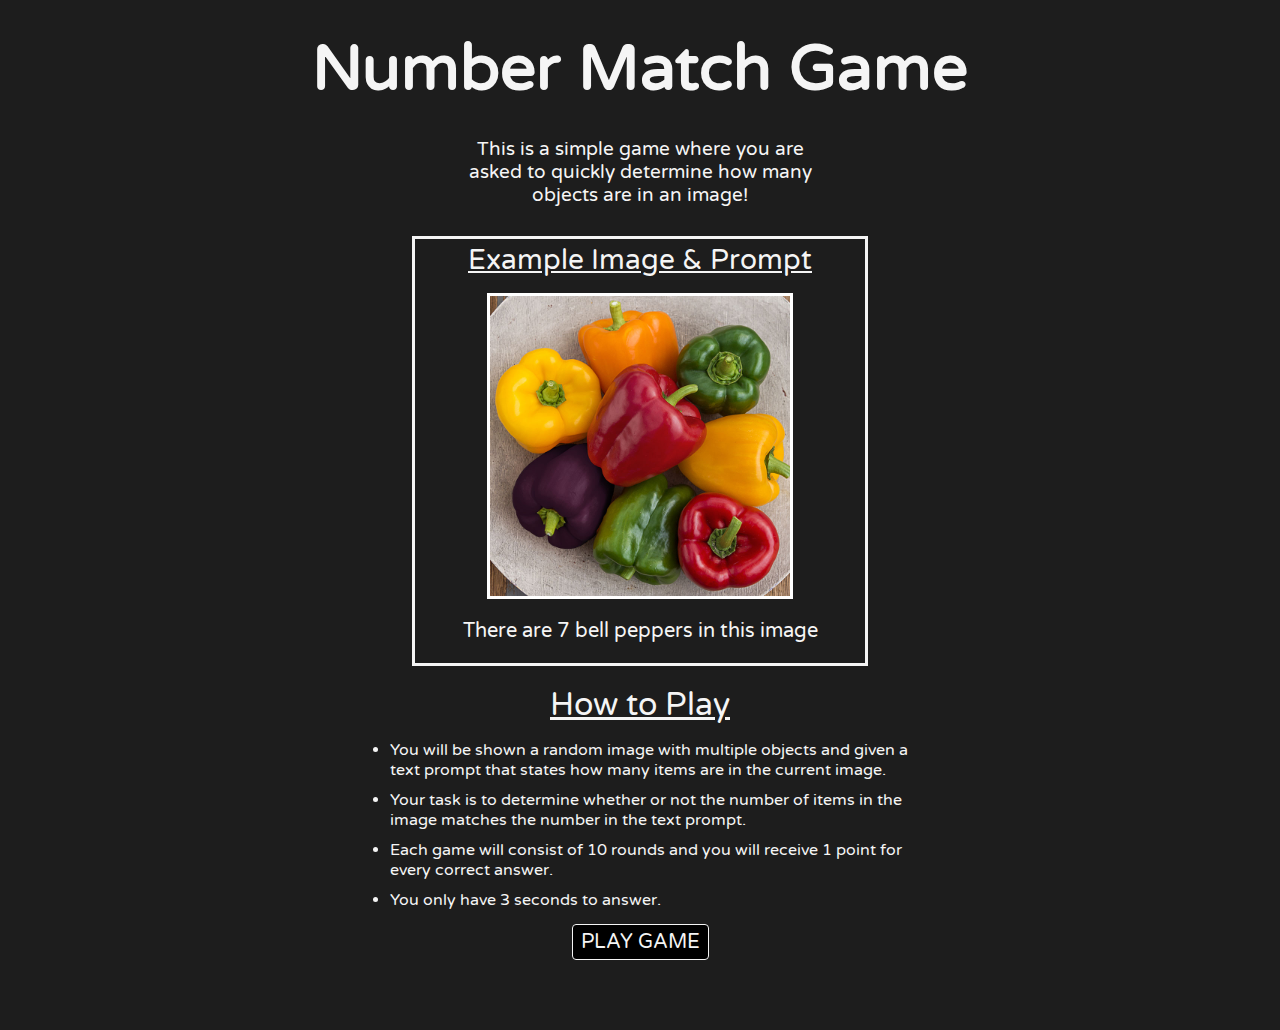
<file: index.html>
<!DOCTYPE html>

<html lang="en">
    <head>
        <meta charset="UTF-8">
        <meta name="viewport" content="width=device-width, initial-scale=1.0">
        <title> Number Match </title>
        <link rel="stylesheet" href="main.css">
        <link rel="preconnect" href="https://fonts.googleapis.com">
        <link rel="preconnect" href="https://fonts.gstatic.com" crossorigin>
        <link href="https://fonts.googleapis.com/css2?family=Happy+Monkey&family=Karla:ital,wght@0,200..800;1,200..800&family=Open+Sans:ital,wght@0,300..800;1,300..800&family=Orbitron:wght@400..900&family=Outfit:wght@100..900&family=Space+Mono:ital,wght@0,400;0,700;1,400;1,700&family=Varela+Round&display=swap" rel="stylesheet">
    </head>
    <body>
        <h1 class="game-header"> Number Match Game </h1>
        <p id="description-text"> This is a simple game where you are asked to quickly determine how many objects are in an image! </p>
        <div id="example-container">
            <u id="example-header"> Example Image & Prompt </u>
            <div id="image-container-home">
                <img id="game-image-home" src="images/gameImages/image1.jpg" alt="Image containing multiple objects">
            </div>
            <p id="example-prompt"> There are 7 bell peppers in this image </p>
        </div>
        <div id="instruction-container">
            <u id="instruction-header">How to Play</u>
            <ul id="instruction-list">
                <li class="instruction"> You will be shown a random image with multiple objects and given a text prompt that states how many items are in the current image. </li>
                <li class="instruction"> Your task is to determine whether or not the number of items in the image matches the number in the text prompt. </li>
                <li class="instruction"> Each game will consist of 10 rounds and you will receive 1 point for every correct answer. </li>
                <li class="instruction"> You only have 3 seconds to answer. </li>
            </ul>
        </div>
        <a href="game.html" class="button" id="start-btn">PLAY GAME</a>
    </body>
</html>
</file>
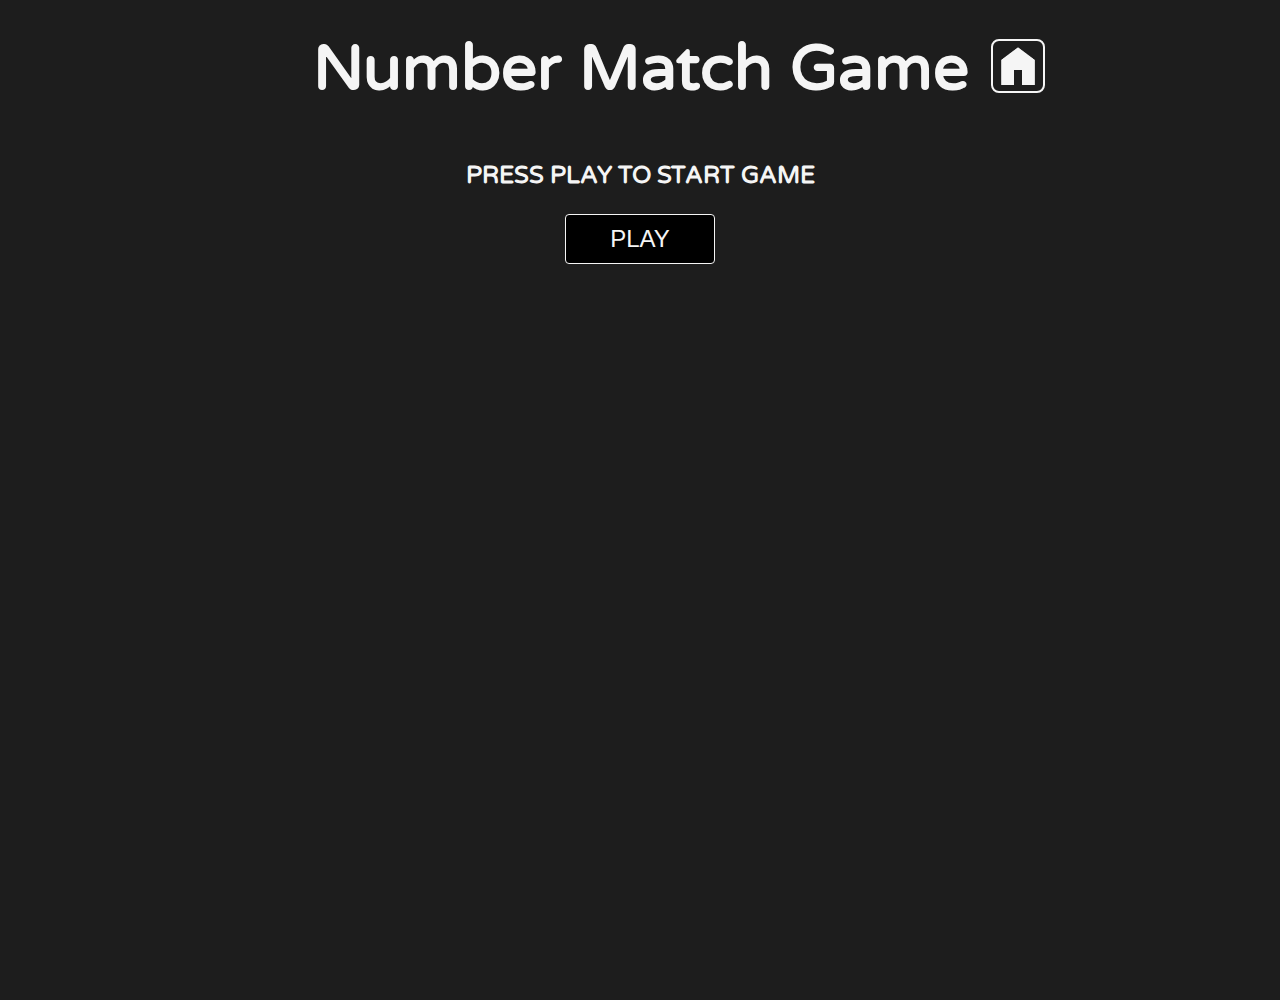
<file: game.html>
<!DOCTYPE html>
<html lang="en">
    <head>
        <meta charset="UTF-8">
        <meta name="viewport" content="width=device-width, initial-scale=1.0">
        <title> Number Match </title>
        <link rel="stylesheet" href="main.css">
        <link rel="preconnect" href="https://fonts.googleapis.com">
        <link rel="preconnect" href="https://fonts.gstatic.com" crossorigin>
        <link href="https://fonts.googleapis.com/css2?family=Happy+Monkey&family=Karla:ital,wght@0,200..800;1,200..800&family=Open+Sans:ital,wght@0,300..800;1,300..800&family=Orbitron:wght@400..900&family=Outfit:wght@100..900&family=Space+Mono:ital,wght@0,400;0,700;1,400;1,700&family=Varela+Round&display=swap" rel="stylesheet">
    </head>
    <body>
        <div id="header-container">
            <h1 class="game-header" id="fixed-game-header"> Number Match Game </h1>
            <a href="index.html">
                <img src="images/homeIcon.png" id="home-image" alt="Home icon">
            </a>
        </div>
        <div id="timer-container">
            
        </div>
        <div id="image-container">

        </div>
        <div id="game-state-container">
            <p class="game-state"> PRESS PLAY TO START GAME </p>
            <button class="play-btn"> PLAY </button>
        </div>
        <div id="active-game-container">
            <!-- <p id="number-text"> This image contains <b> 0 </b> items </p>
            <div id="btn-container">
                <button id="yes-btn"> YES </button>
                <button id="no-btn"> NO </button>
            </div>
            <p id="user-score"> <b> Score: </b> 0/20 </p> -->
        </div>
    </body>
    <script type="module" src="script.js"></script>
</html>
</file>
<file: main.css>
:root{
    --background-color: rgb(29, 29, 29);
    --text-color: whitesmoke;
    --button-border: whitesmoke;
    --button-text: whitesmoke;
    --button-color: black;
}

body{
    background-color: var(--background-color);
    color: var(--text-color);
    text-align: center;
    margin: auto;
    font-family: "Varela Round", sans-serif;
    min-height: 1000px;
}

a.button {
    padding: 1px 6px;
    border: 1px outset var(--button-border);
    border-radius: 3px;
    color: var(--button-text);;
    background-color: var(--button-color);;
    text-decoration: none;
}

.game-header{
    margin: 30px 0 30px 0;
    font-size: 64px;
}

.instruction{
    margin: 10px;
}

.game-state{
    font-size: 24px;
    font-weight: bold;
}

.play-btn{
    background-color: black;
    color: var(--button-text);
    font-size: 24px;
    width: 150px;
    height: 50px;
    border: 1px solid var(--button-border);
    border-radius: 4px;
    cursor: pointer;
}

.play-btn:hover{
    background-color: green;
    font-weight: bold;
    transition: background-color 0.3s, font-weight 0.3s;
}

#description-text{
    margin: 0 auto 30px auto;
    width: 30%;
    font-size: larger;
}

#example-container{
    width: 450px;
    margin: 0 auto;
    border: 3px solid whitesmoke;
}

#example-header{
    margin: 20px;
    font-size: 28px;
    position: relative;
    top: 4px;
}

#timer-container > p{
    margin-top: 0;
    margin-bottom: 40px;
    font-size: 40px;
}

#image-container-home{
    margin: 20px auto;
    height: 300px;
    width: 300px;
    border: 3px solid white;
}

#game-image-home{
    height: 300px;
    width: 300px;
}

#example-prompt{
    font-size: 20px;
}

#instruction-container{
    margin: 20px auto;
    width: 600px;
}

#instruction-header{
    font-size: 32px;
}

#instruction-list{
    text-align: left;
}

#header-container{
    display: flex;
    justify-content: center;
    align-items: center;
}

#game-image{
    margin: 0 auto;
    height: 600px;
    width: 600px;
    border: 3px solid white;
}

#fixed-game-header{
    position: relative;
    left: 28px;
}

#home-image{
    height: 50px;
    width: 50px;
    border: 2px solid var(--button-border);
    border-radius: 8px;
    position: relative;
    left: 50px;
}

#home-image:hover{
    background-color: green;
    transition: background-color 0.3s;
}

#start-btn{
    padding: 5px 8px;
    background-color: black;
    color: var(--button-text);
    font-size: 20px;
    width: 150px;
    height: 50px;
    border: 1px solid var(--button-border);
    border-radius: 4px;
    cursor: pointer;
}

#start-btn:hover{
    background-color: green;
    font-weight: bold;
    transition: background-color 0.3s, font-weight 0.3s;
}

#number-text{
    font-size: 24px;
}

#yes-btn{
    margin: 0 10px;
    background-color: green;
    color: white;
    font-size: 18px;
    font-weight: bold;
    height: 40px;
    width: 60px;
    border: none;
    border: 1px solid var(--button-border);
    border-radius: 4px;
    cursor: pointer;
}

#yes-btn:hover{
    background-color: rgb(0, 206, 0);
    transition: background-color 0.3s;
}

#no-btn{
    margin: 0 10px;
    background-color: red;
    color: white;
    font-size: 18px;
    font-weight: bold;
    height: 40px;
    width: 60px;
    border: none;
    border: 1px solid var(--button-border);
    border-radius: 4px;
    cursor: pointer;
}

#no-btn:hover{
    background-color: rgb(165, 0, 0);
    transition: background-color 0.3s;
}

#user-score{
    font-size: 24px;
}

#game-over-text{
    font-size:  48px;
}

#final-score-text{
    font-size: 32px;
}

#play-again-btn{
    width: 180px;
}
</file>
